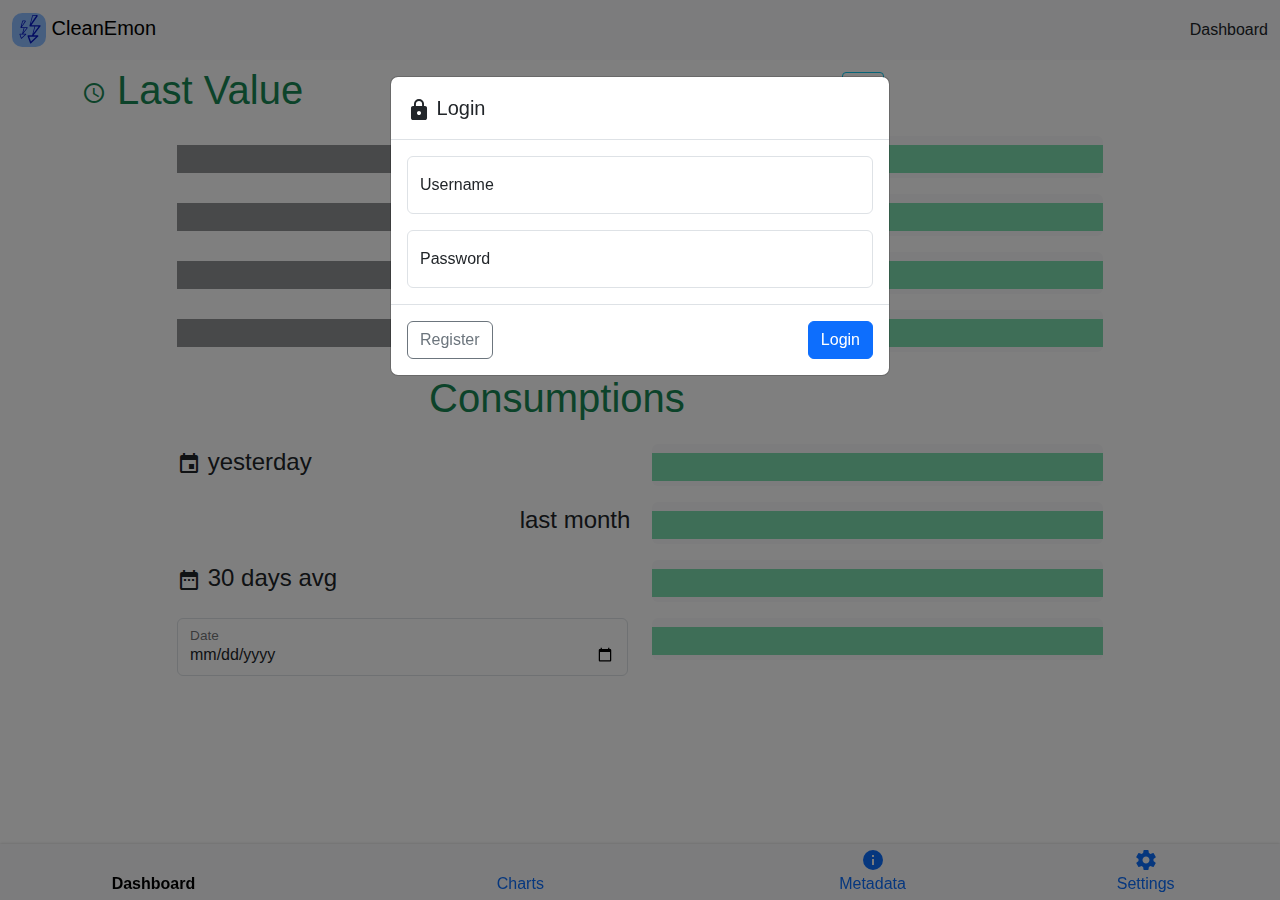
<file: index.html>
<!DOCTYPE html>
<html data-bs-theme="white" lang="en">
  <head>
    <meta charset="utf-8">
    <meta content="width=device-width, initial-scale=1 user-scalable=0" name="viewport">
    <title>Dashboard - CleanEmon</title>
    <meta name="description" content="Clean Emon lets you view disaggregated energy consumption data for home appliances.">
    <meta name=”robots” content="index, follow">
    <meta name="keywords" content="CleanEmon, energy consumption, home appliances consumption, non intrusive load monitoring">
    <meta name="author" content="Konstantinos Mazgaltzidis">
    <link crossorigin="anonymous" href="css/bootstrap.min.css" integrity="sha384-KK94CHFLLe+nY2dmCWGMq91rCGa5gtU4mk92HdvYe+M/SXH301p5ILy+dN9+nJOZ" rel="stylesheet">
    <link crossorigin="anonymous" href="custom_style.css" rel="stylesheet">
    <link href="https://fonts.googleapis.com/icon?family=Material+Icons" rel="stylesheet">
    <link rel="manifest" href="manifest.json">
    <script>
      function isDarkModeEnabled() {
        return window.matchMedia && window.matchMedia('(prefers-color-scheme: dark)').matches
      }
      if (isDarkModeEnabled()) {
        document.documentElement.setAttribute('data-bs-theme', 'dark')
      }
      window.matchMedia('(prefers-color-scheme: dark)').addEventListener('change', event => {
        const newColorScheme = event.matches ? "dark" : "light";
        document.documentElement.setAttribute('data-bs-theme', newColorScheme)
      });
    </script>
    <link rel="apple-touch-icon" href="assets/apple-icon-180.png">
    <meta name="apple-mobile-web-app-capable" content="yes">
    <link rel="apple-touch-startup-image" href="assets/apple-splash-2048-2732.jpg" media="(device-width: 1024px) and (device-height: 1366px) and (-webkit-device-pixel-ratio: 2) and (orientation: portrait)">
    <link rel="apple-touch-startup-image" href="assets/apple-splash-2732-2048.jpg" media="(device-width: 1024px) and (device-height: 1366px) and (-webkit-device-pixel-ratio: 2) and (orientation: landscape)">
    <link rel="apple-touch-startup-image" href="assets/apple-splash-1668-2388.jpg" media="(device-width: 834px) and (device-height: 1194px) and (-webkit-device-pixel-ratio: 2) and (orientation: portrait)">
    <link rel="apple-touch-startup-image" href="assets/apple-splash-2388-1668.jpg" media="(device-width: 834px) and (device-height: 1194px) and (-webkit-device-pixel-ratio: 2) and (orientation: landscape)">
    <link rel="apple-touch-startup-image" href="assets/apple-splash-1536-2048.jpg" media="(device-width: 768px) and (device-height: 1024px) and (-webkit-device-pixel-ratio: 2) and (orientation: portrait)">
    <link rel="apple-touch-startup-image" href="assets/apple-splash-2048-1536.jpg" media="(device-width: 768px) and (device-height: 1024px) and (-webkit-device-pixel-ratio: 2) and (orientation: landscape)">
    <link rel="apple-touch-startup-image" href="assets/apple-splash-1668-2224.jpg" media="(device-width: 834px) and (device-height: 1112px) and (-webkit-device-pixel-ratio: 2) and (orientation: portrait)">
    <link rel="apple-touch-startup-image" href="assets/apple-splash-2224-1668.jpg" media="(device-width: 834px) and (device-height: 1112px) and (-webkit-device-pixel-ratio: 2) and (orientation: landscape)">
    <link rel="apple-touch-startup-image" href="assets/apple-splash-1620-2160.jpg" media="(device-width: 810px) and (device-height: 1080px) and (-webkit-device-pixel-ratio: 2) and (orientation: portrait)">
    <link rel="apple-touch-startup-image" href="assets/apple-splash-2160-1620.jpg" media="(device-width: 810px) and (device-height: 1080px) and (-webkit-device-pixel-ratio: 2) and (orientation: landscape)">
    <link rel="apple-touch-startup-image" href="assets/apple-splash-1290-2796.jpg" media="(device-width: 430px) and (device-height: 932px) and (-webkit-device-pixel-ratio: 3) and (orientation: portrait)">
    <link rel="apple-touch-startup-image" href="assets/apple-splash-2796-1290.jpg" media="(device-width: 430px) and (device-height: 932px) and (-webkit-device-pixel-ratio: 3) and (orientation: landscape)">
    <link rel="apple-touch-startup-image" href="assets/apple-splash-1179-2556.jpg" media="(device-width: 393px) and (device-height: 852px) and (-webkit-device-pixel-ratio: 3) and (orientation: portrait)">
    <link rel="apple-touch-startup-image" href="assets/apple-splash-2556-1179.jpg" media="(device-width: 393px) and (device-height: 852px) and (-webkit-device-pixel-ratio: 3) and (orientation: landscape)">
    <link rel="apple-touch-startup-image" href="assets/apple-splash-1284-2778.jpg" media="(device-width: 428px) and (device-height: 926px) and (-webkit-device-pixel-ratio: 3) and (orientation: portrait)">
    <link rel="apple-touch-startup-image" href="assets/apple-splash-2778-1284.jpg" media="(device-width: 428px) and (device-height: 926px) and (-webkit-device-pixel-ratio: 3) and (orientation: landscape)">
    <link rel="apple-touch-startup-image" href="assets/apple-splash-1170-2532.jpg" media="(device-width: 390px) and (device-height: 844px) and (-webkit-device-pixel-ratio: 3) and (orientation: portrait)">
    <link rel="apple-touch-startup-image" href="assets/apple-splash-2532-1170.jpg" media="(device-width: 390px) and (device-height: 844px) and (-webkit-device-pixel-ratio: 3) and (orientation: landscape)">
    <link rel="apple-touch-startup-image" href="assets/apple-splash-1125-2436.jpg" media="(device-width: 375px) and (device-height: 812px) and (-webkit-device-pixel-ratio: 3) and (orientation: portrait)">
    <link rel="apple-touch-startup-image" href="assets/apple-splash-2436-1125.jpg" media="(device-width: 375px) and (device-height: 812px) and (-webkit-device-pixel-ratio: 3) and (orientation: landscape)">
    <link rel="apple-touch-startup-image" href="assets/apple-splash-1242-2688.jpg" media="(device-width: 414px) and (device-height: 896px) and (-webkit-device-pixel-ratio: 3) and (orientation: portrait)">
    <link rel="apple-touch-startup-image" href="assets/apple-splash-2688-1242.jpg" media="(device-width: 414px) and (device-height: 896px) and (-webkit-device-pixel-ratio: 3) and (orientation: landscape)">
    <link rel="apple-touch-startup-image" href="assets/apple-splash-828-1792.jpg" media="(device-width: 414px) and (device-height: 896px) and (-webkit-device-pixel-ratio: 2) and (orientation: portrait)">
    <link rel="apple-touch-startup-image" href="assets/apple-splash-1792-828.jpg" media="(device-width: 414px) and (device-height: 896px) and (-webkit-device-pixel-ratio: 2) and (orientation: landscape)">
    <link rel="apple-touch-startup-image" href="assets/apple-splash-1242-2208.jpg" media="(device-width: 414px) and (device-height: 736px) and (-webkit-device-pixel-ratio: 3) and (orientation: portrait)">
    <link rel="apple-touch-startup-image" href="assets/apple-splash-2208-1242.jpg" media="(device-width: 414px) and (device-height: 736px) and (-webkit-device-pixel-ratio: 3) and (orientation: landscape)">
    <link rel="apple-touch-startup-image" href="assets/apple-splash-750-1334.jpg" media="(device-width: 375px) and (device-height: 667px) and (-webkit-device-pixel-ratio: 2) and (orientation: portrait)">
    <link rel="apple-touch-startup-image" href="assets/apple-splash-1334-750.jpg" media="(device-width: 375px) and (device-height: 667px) and (-webkit-device-pixel-ratio: 2) and (orientation: landscape)">
    <link rel="apple-touch-startup-image" href="assets/apple-splash-640-1136.jpg" media="(device-width: 320px) and (device-height: 568px) and (-webkit-device-pixel-ratio: 2) and (orientation: portrait)">
    <link rel="apple-touch-startup-image" href="assets/apple-splash-1136-640.jpg" media="(device-width: 320px) and (device-height: 568px) and (-webkit-device-pixel-ratio: 2) and (orientation: landscape)">
  </head>
  <body>
    <nav class="navbar bg-body-tertiary ">
      <div class="container-fluid">
        <a class="navbar-brand" href="index.html">
          <img src="logo.svg" alt="Logo" height="34">
          CleanEmon</a>
        Dashboard
      </div>
    </nav>
    <div class="container">
      <div class="row align-items-center justify-content-start ">
        <div class="col">
          <p class="fs-1 text-success"><i class="material-icons align-middle">schedule</i> Last Value </p>
        </div>
        <div class="col col-4">
          <p><span id="relative_time"></span>
            <button type="button" class="btn btn-outline-info btn-sm" id="realtime_refresh_btn">
              <i class="material-icons align-text-bottom spin">refresh</i>
            </button>
          </p>
        </div>
      </div>
      <div id="realtime_data_divs">
      </div>
    </div>
    <div class="container">
      <div class="row align-items-center justify-content-start">
        <div class="col">
          <p class="fs-1 text-success"><i class="material-icons align-middle">electric_meter</i> Consumptions</p>
        </div>
      </div>
      <div id="views_data_divs">
        <div class="row justify-content-center">
          <div class="col-5">
            <p class="fs-4 text-nowrap"><i class="material-icons align-middle">event</i> yesterday</p>
          </div>
          <div class="col-5">
            <p class="fs-3 green text-nowrap bg-body-tertiary rounded" id="cons_yesterday"><span class="placeholder w-100"></span></p>
          </div>
        </div>
        <div class="row justify-content-center">
          <div class="col-5">
            <p class="fs-4 text-nowrap"><i class="material-icons align-middle">calendar_month</i> last month</p>
          </div>
          <div class="col-5">
            <p class="fs-3 green text-nowrap bg-body-tertiary rounded" id="cons_last_month"><span class="placeholder w-100"></span></p>
          </div>
        </div>
        <div class="row justify-content-center">
          <div class="col-5">
            <p class="fs-4 text-nowrap"><i class="material-icons align-middle">date_range</i> 30 days avg</p>
          </div>
          <div class="col-5">
            <p class="fs-3 green text-nowrap bg-body-tertiary rounded" id="cons_30_day_avg"><span class="placeholder w-100"></span></p>
          </div>
        </div>
        <div class="row justify-content-center">
          <div class="col-5">
            <div class="form-floating">
              <input type="date" class="form-control" id="cons_date_picker">
              <label for="cons_date_picker">Date</label>
            </div>
          </div>
          <div class="col-5">
            <p class="fs-3 green text-nowrap bg-body-tertiary rounded" id="cons_user_defined_date"><span class="placeholder w-100"></span></p>
          </div>
        </div>
      </div>
    </div>
    <nav class="nav">
      <a class="nav__link nav__link--active" href="index.html">
        <i class="material-icons nav__icon">feed</i>
        <span class="nav__text">Dashboard</span>
      </a>
      <a class="nav__link" href="charts.html">
        <i class="material-icons nav__icon">bar_chart</i>
        <span class="nav__text">Charts</span>
      </a>
      <a class="nav__link" href="metadata.html">
        <i class="material-icons nav__icon">info</i>
        <span class="nav__text">Metadata</span>
      </a>
      <a class="nav__link" href="settings.html">
        <i class="material-icons nav__icon">settings</i>
        <span class="nav__text">Settings</span>
      </a>
    </nav>
    <script crossorigin="anonymous" integrity="sha384-ENjdO4Dr2bkBIFxQpeoTz1HIcje39Wm4jDKdf19U8gI4ddQ3GYNS7NTKfAdVQSZe" src="js/bootstrap.bundle.min.js"></script>
    <script type="module" src="code/modal.js"></script>
    <script>
      var exports = {};
    </script>
    <script type="module" src="code/index.js"></script>
    <script>
      if ('serviceWorker' in navigator) {
        navigator.serviceWorker.register('/sw.js', { scope: '/' }).then(reg => {
          reg.addEventListener('updatefound', () => {
            const newWorker = reg.installing;
            newWorker.addEventListener('statechange', () => {
              if (newWorker.state === 'installed') {
                if (navigator.serviceWorker.controller) {
                  // Show update pop-up
                  console.log('New content is available; please refresh.');
                } else {
                  console.log('Content is cached for offline use.');
                }
              }
            });
          });
        }).catch(error => {
          console.error('Error during service worker registration:', error);
        });
      }
    </script>

  </body>
</html>
</file>
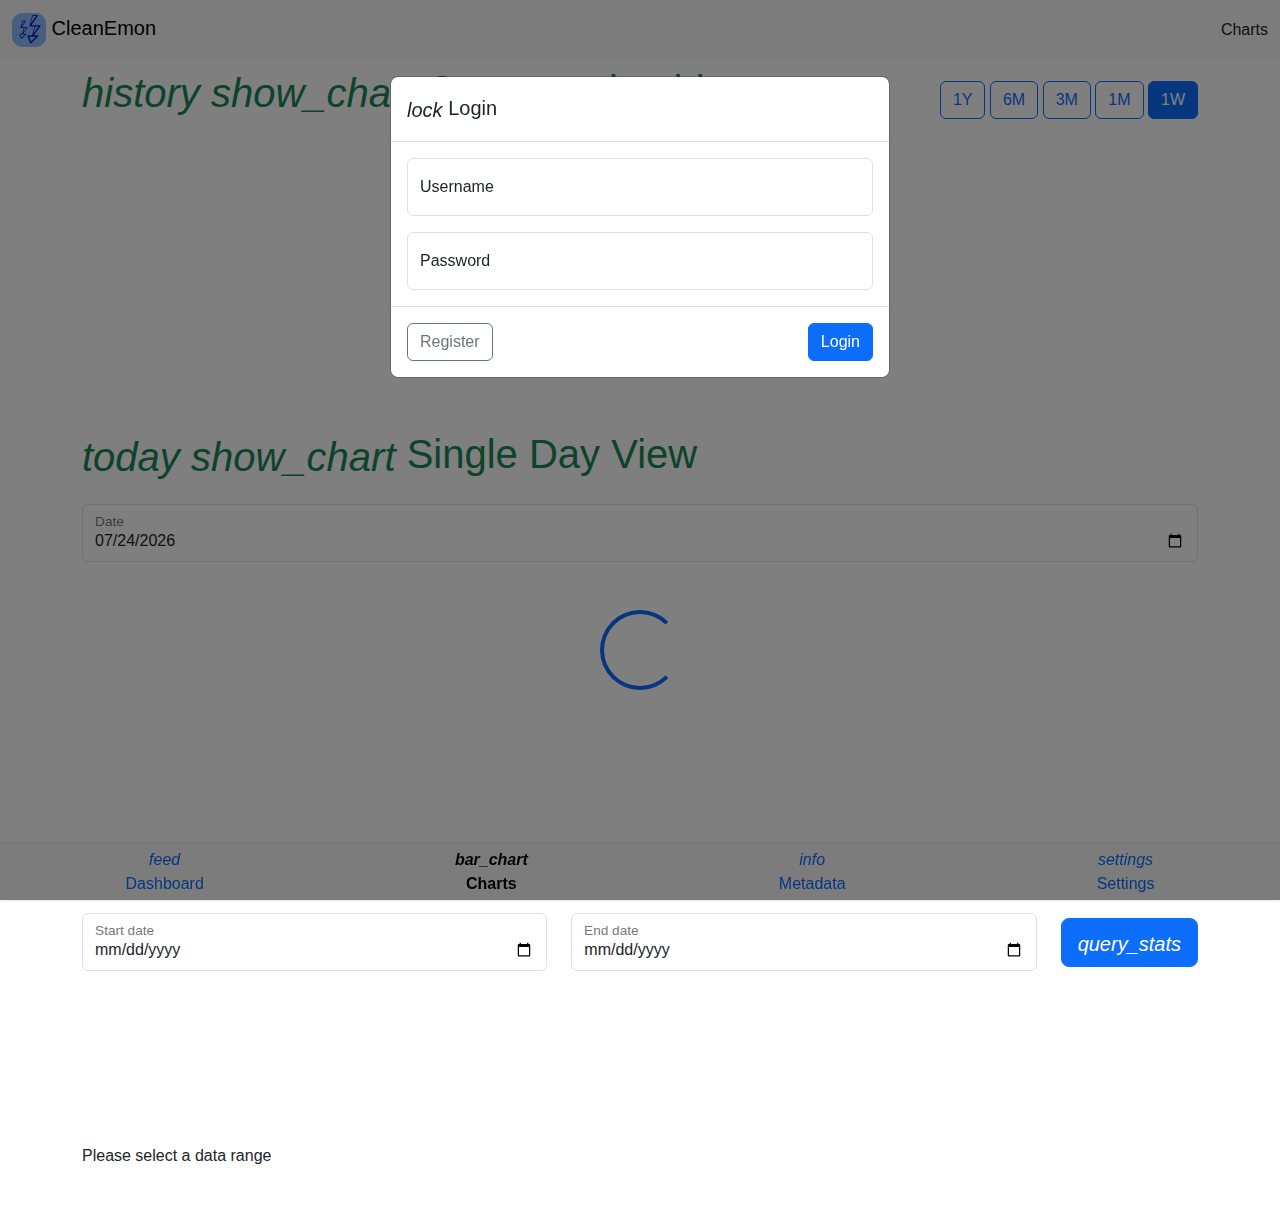
<file: charts.html>
<!doctype html>
<html data-bs-theme="white" lang="en">
<head>
    <meta charset="utf-8">
    <meta content="width=device-width, initial-scale=1 user-scalable=0" name="viewport">
    <title>Charts - CleanEmon</title>
    <meta name="description" content="Clean Emon lets you view disaggregated energy consumption data for home appliances.">
    <meta name=”robots” content="noindex, follow">
    <meta name="keywords" content="CleanEmon, energy consumption, home appliances consumption, non intrusive load monitoring">
    <meta name="author" content="Konstantinos Mazgaltzidis">
    <link crossorigin="anonymous" href="css/bootstrap.min.css"
          integrity="sha384-KK94CHFLLe+nY2dmCWGMq91rCGa5gtU4mk92HdvYe+M/SXH301p5ILy+dN9+nJOZ" rel="stylesheet">
    <link crossorigin="anonymous" href="custom_style.css" rel="stylesheet">
    <link href="https://fonts.googleapis.com/icon?family=Material+Icons" rel="stylesheet">
    <link rel="manifest" href="manifest.json">

    <script>
        function isDarkModeEnabled() {
            return window.matchMedia && window.matchMedia('(prefers-color-scheme: dark)').matches
        }

        if (isDarkModeEnabled()) {
            document.documentElement.setAttribute('data-bs-theme', 'dark')
        }

        window.matchMedia('(prefers-color-scheme: dark)').addEventListener('change', event => {
            const newColorScheme = event.matches ? "dark" : "light";
            document.documentElement.setAttribute('data-bs-theme', newColorScheme)
        });

    </script>
</head>
<body>

<nav class="navbar bg-body-tertiary ">
    <div class="container-fluid">

        <a class="navbar-brand" href="index.html">
            <img src="logo.svg" alt="Logo" height="34">

            CleanEmon</a>
        Charts
    </div>
</nav>
<div class="container">
    <div class="row align-items-center justify-content-end">
        <div class="col">
            <p class="fs-1 text-success text-nowrap"><i class="material-icons align-middle">history show_chart</i> Consumption history</p>
        </div>
        <div class="col col-auto">
            <div class="btn-group-toggle" data-toggle="buttons">
                <input type="radio" class="btn-check" name="inlineRadioOptions" id="inlineRadio1" value="360" autocomplete="off">
                <label class="btn btn-outline-primary" for="inlineRadio1">1Y</label>

                <input type="radio" class="btn-check" name="inlineRadioOptions" id="inlineRadio2" value="180" autocomplete="off">
                <label class="btn btn-outline-primary" for="inlineRadio2">6M</label>

                <input type="radio" class="btn-check" name="inlineRadioOptions" id="inlineRadio3"  value="90" autocomplete="off">
                <label class="btn btn-outline-primary" for="inlineRadio3">3M</label>

                <input type="radio" class="btn-check" name="inlineRadioOptions" id="inlineRadio4" value="30" autocomplete="off">
                <label class="btn btn-outline-primary" for="inlineRadio4">1M</label>

                <input type="radio" class="btn-check" name="inlineRadioOptions" id="inlineRadio5" value="7" autocomplete="off" checked>
                <label class="btn btn-outline-primary" for="inlineRadio5">1W</label>
            </div>

        </div>



    </div>
    <div id="image-placeholder_consumption_history" class="d-flex justify-content-center">
    </div>
    <div class="chart-container" style="position: relative;">
        <canvas id="consumption_history_canvas"></canvas>
    </div>
    <div class="row align-items-center justify-content-start ">
        <div class="col">
            <p class="fs-1 text-success"><i class="material-icons align-middle">today show_chart</i> Single Day View</p>
        </div>
    </div>
    <div>

        <div class="form-floating">
            <input type="date" class="form-control" id="date_picker" placeholder="Date">
            <label for="date_picker">Date</label>
        </div>
        <div id="image-placeholder" class="d-flex justify-content-center">

        </div>
    </div>

    <div>
        <canvas id="dayChart"></canvas>
    </div>

    <div class="row align-items-center justify-content-end">
        <div class="col">
            <p class="fs-2 text-success text-nowrap"><i class="material-icons align-middle">show_chart</i> Appliances Consumptions</p>
        </div>
    </div>

    <div class="row align-items-center">
        <div class="col">
            <div class="form-floating">
                <input type="date" class="form-control" id="appliances_date_picker_start" placeholder="Date">
                <label for="appliances_date_picker_start">Start date</label>
            </div>
        </div>
        <div class="col">
            <div class="form-floating">
                <input type="date" class="form-control" id="appliances_date_picker_end" placeholder="Date">
                <label for="appliances_date_picker_end">End date</label>
            </div>
        </div>

        <div class = "col-auto">
            <button type="button" class="btn btn-primary btn-lg" id="button_query_appliances_consumptions"><i class="material-icons align-middle">query_stats</i></button>
        </div>
    </div>

    <div>
        <canvas id="appliancesChart"></canvas>
    </div>

    <div class="row mt-3">
        <div id="Appliances_Consumptions_list">
            Please select a data range
        </div>

    </div>




    <script src="https://cdn.jsdelivr.net/npm/chart.js"></script>
<!--    <script src="https://cdn.jsdelivr.net/npm/hammerjs@2.0.8"></script>-->
<!--    <script src="https://cdnjs.cloudflare.com/ajax/libs/chartjs-plugin-zoom/2.0.1/chartjs-plugin-zoom.min.js" integrity="sha512-wUYbRPLV5zs6IqvWd88HIqZU/b8TBx+I8LEioQ/UC0t5EMCLApqhIAnUg7EsAzdbhhdgW07TqYDdH3QEXRcPOQ==" crossorigin="anonymous" referrerpolicy="no-referrer"></script>-->

</div>


<nav class="nav">
    <a class="nav__link" href="index.html">
        <i class="material-icons nav__icon">feed</i>
        <span class="nav__text">Dashboard</span>
    </a>
    <a class="nav__link nav__link--active" href="charts.html">
        <i class="material-icons nav__icon">bar_chart</i>
        <span class="nav__text">Charts</span>
    </a>

    <a class="nav__link" href="metadata.html">
        <i class="material-icons nav__icon">info</i>
        <span class="nav__text">Metadata</span>
    </a>

    <a class="nav__link" href="settings.html">
        <i class="material-icons nav__icon">settings</i>
        <span class="nav__text">Settings</span>
    </a>
</nav>


<script crossorigin="anonymous"
        integrity="sha384-ENjdO4Dr2bkBIFxQpeoTz1HIcje39Wm4jDKdf19U8gI4ddQ3GYNS7NTKfAdVQSZe"
        src="js/bootstrap.bundle.min.js"></script>
<script src="https://cdn.jsdelivr.net/npm/chartjs-adapter-date-fns/dist/chartjs-adapter-date-fns.bundle.min.js"></script>

<script type="module" src="code/modal.js"></script>
<script type="module" src="code/charts.js"></script>
<script>
    if ('serviceWorker' in navigator) {
        navigator.serviceWorker.register('/sw.js', { scope: '/' }).then(reg => {
            reg.addEventListener('updatefound', () => {
                const newWorker = reg.installing;
                newWorker.addEventListener('statechange', () => {
                    if (newWorker.state === 'installed') {
                        if (navigator.serviceWorker.controller) {
                            // Show update pop-up
                            console.log('New content is available; please refresh.');
                        } else {
                            console.log('Content is cached for offline use.');
                        }
                    }
                });
            });
        }).catch(error => {
            console.error('Error during service worker registration:', error);
        });
    }
</script>
</body>
</html>
</file>
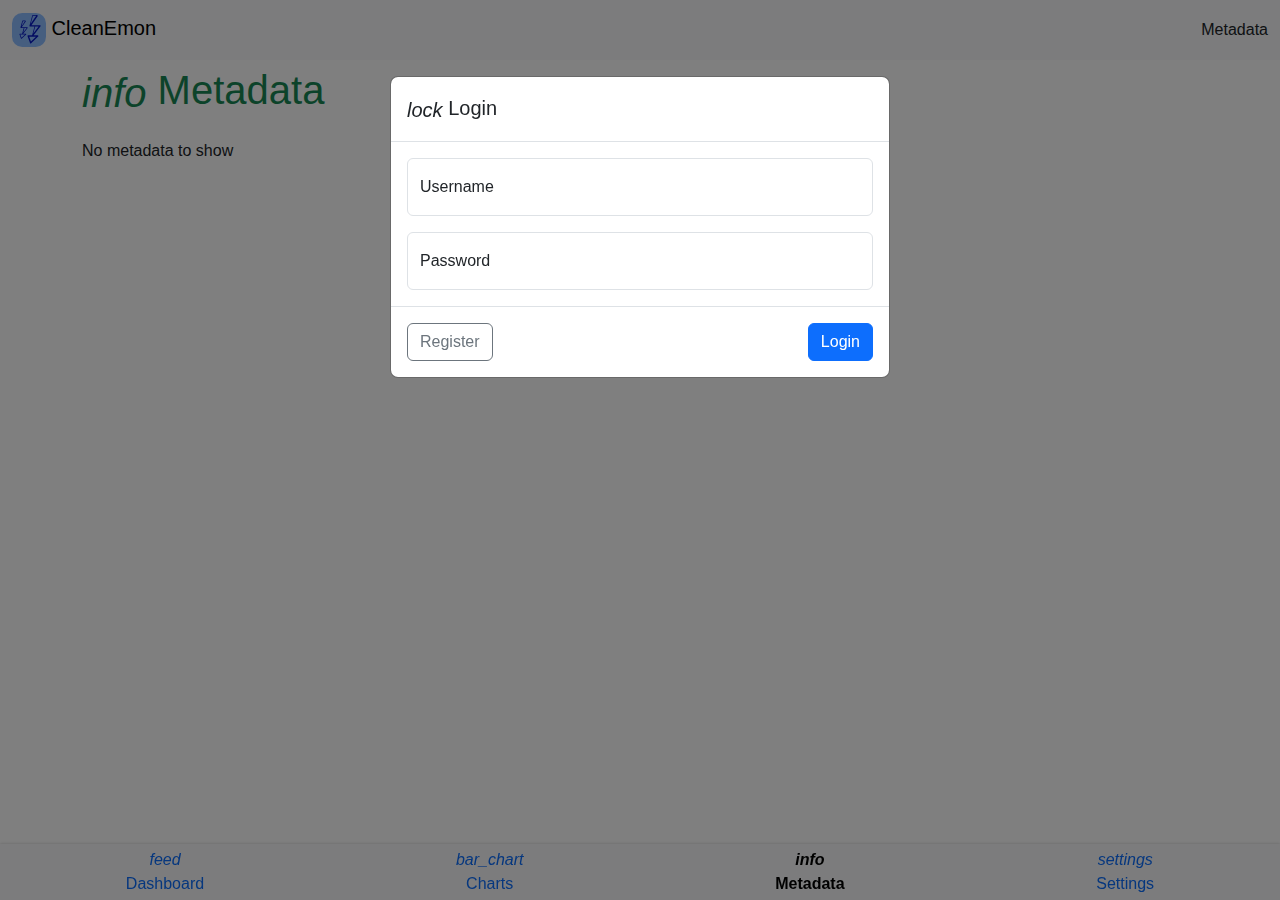
<file: metadata.html>
<!doctype html>
<html data-bs-theme="white" lang="en">
<head>
    <meta charset="utf-8">
    <meta content="width=device-width, initial-scale=1 user-scalable=0" name="viewport">
    <title>Metadata - CleanEmon</title>
    <meta name="description" content="Clean Emon lets you view disaggregated energy consumption data for home appliances.">
    <meta name=”robots” content="noindex, follow">
    <meta name="keywords" content="CleanEmon, energy consumption, home appliances consumption, non intrusive load monitoring">
    <meta name="author" content="Konstantinos Mazgaltzidis">
    <link crossorigin="anonymous" href="css/bootstrap.min.css"
          integrity="sha384-KK94CHFLLe+nY2dmCWGMq91rCGa5gtU4mk92HdvYe+M/SXH301p5ILy+dN9+nJOZ" rel="stylesheet">
    <link crossorigin="anonymous" href="custom_style.css" rel="stylesheet">
    <link href="https://fonts.googleapis.com/icon?family=Material+Icons" rel="stylesheet">
    <link rel="manifest" href="manifest.json">

    <script>
        function isDarkModeEnabled() {
            return window.matchMedia && window.matchMedia('(prefers-color-scheme: dark)').matches
        }

        if (isDarkModeEnabled()) {
            document.documentElement.setAttribute('data-bs-theme', 'dark')
        }

        window.matchMedia('(prefers-color-scheme: dark)').addEventListener('change', event => {
            const newColorScheme = event.matches ? "dark" : "light";
            document.documentElement.setAttribute('data-bs-theme', newColorScheme)
        });

    </script>
</head>
<body>

<nav class="navbar bg-body-tertiary ">
    <div class="container-fluid">

        <a class="navbar-brand" href="index.html">
            <img src="logo.svg" alt="Logo" height="34">

            CleanEmon</a>
        Metadata
    </div>
</nav>
<div class="container">
    <div class="row align-items-center justify-content-start ">
        <div class="col">
            <p class="fs-1 text-success"><i class="material-icons align-middle">info</i> Metadata</p>
        </div>
    </div>
    <div id="metadata_divs">
        No metadata to show
    </div>
</div>

<!-- Modal -->
<div class="modal fade" id="staticBackdrop" tabindex="-1" aria-labelledby="exampleModalLabel" aria-hidden="true">
    <div class="modal-dialog">
        <div class="modal-content">
            <div class="modal-header">
                <h1 class="modal-title fs-5" id="staticBackdropLabel">Edit field</h1>
                <button type="button" class="btn-close" id="modalCloseX" data-bs-dismiss="modal" aria-label="Close"></button>
            </div>
            <div class="modal-body">
                <div class="form mb-3">
                    <input type="text" class="form-control font-monospace" id="modalInputFieldName" disabled value="Water">
                </div>
                <div class="form" id="modalInputDiv">
                    <input class="form-control font-monospace" id="modalInputFieldValue">

                    <select class="form-select font-monospace" id="modalInputFieldSelect">
                        <option>Yes</option>
                    </select>

                </div>


                    <div class="alert alert-danger mt-4 mb-0 d-none"  role="alert" id="modalErrorMessage">
                        <i class="material-icons align-middle">error</i>
                        <span id="modalErrorMessageText"></span>
                    </div>


            </div>
            <div class="modal-footer">
                <button type="button" class="btn btn-secondary" data-bs-dismiss="modal">Close</button>
                <button type="button" class="btn btn-primary" id="modalUpdateButton">Update</button>
            </div>
        </div>
    </div>
</div>
<nav class="nav">
    <a class="nav__link" href="index.html">
        <i class="material-icons nav__icon">feed</i>
        <span class="nav__text">Dashboard</span>
    </a>
    <a class="nav__link" href="charts.html">
        <i class="material-icons nav__icon">bar_chart</i>
        <span class="nav__text">Charts</span>
    </a>

    <a class="nav__link  nav__link--active" href="metadata.html">
        <i class="material-icons nav__icon">info</i>
        <span class="nav__text">Metadata</span>
    </a>

    <a class="nav__link" href="settings.html">
        <i class="material-icons nav__icon">settings</i>
        <span class="nav__text">Settings</span>
    </a>
</nav>


<script crossorigin="anonymous"
        integrity="sha384-ENjdO4Dr2bkBIFxQpeoTz1HIcje39Wm4jDKdf19U8gI4ddQ3GYNS7NTKfAdVQSZe"
        src="js/bootstrap.bundle.min.js"></script>
<script type="module"  src="code/modal.js"></script>
<script type="module" src="code/metadata.js"></script>
<script>
    if ('serviceWorker' in navigator) {
        navigator.serviceWorker.register('/sw.js', { scope: '/' }).then(reg => {
            reg.addEventListener('updatefound', () => {
                const newWorker = reg.installing;
                newWorker.addEventListener('statechange', () => {
                    if (newWorker.state === 'installed') {
                        if (navigator.serviceWorker.controller) {
                            // Show update pop-up
                            console.log('New content is available; please refresh.');
                        } else {
                            console.log('Content is cached for offline use.');
                        }
                    }
                });
            });
        }).catch(error => {
            console.error('Error during service worker registration:', error);
        });
    }
</script>
</body>
</html>
</file>
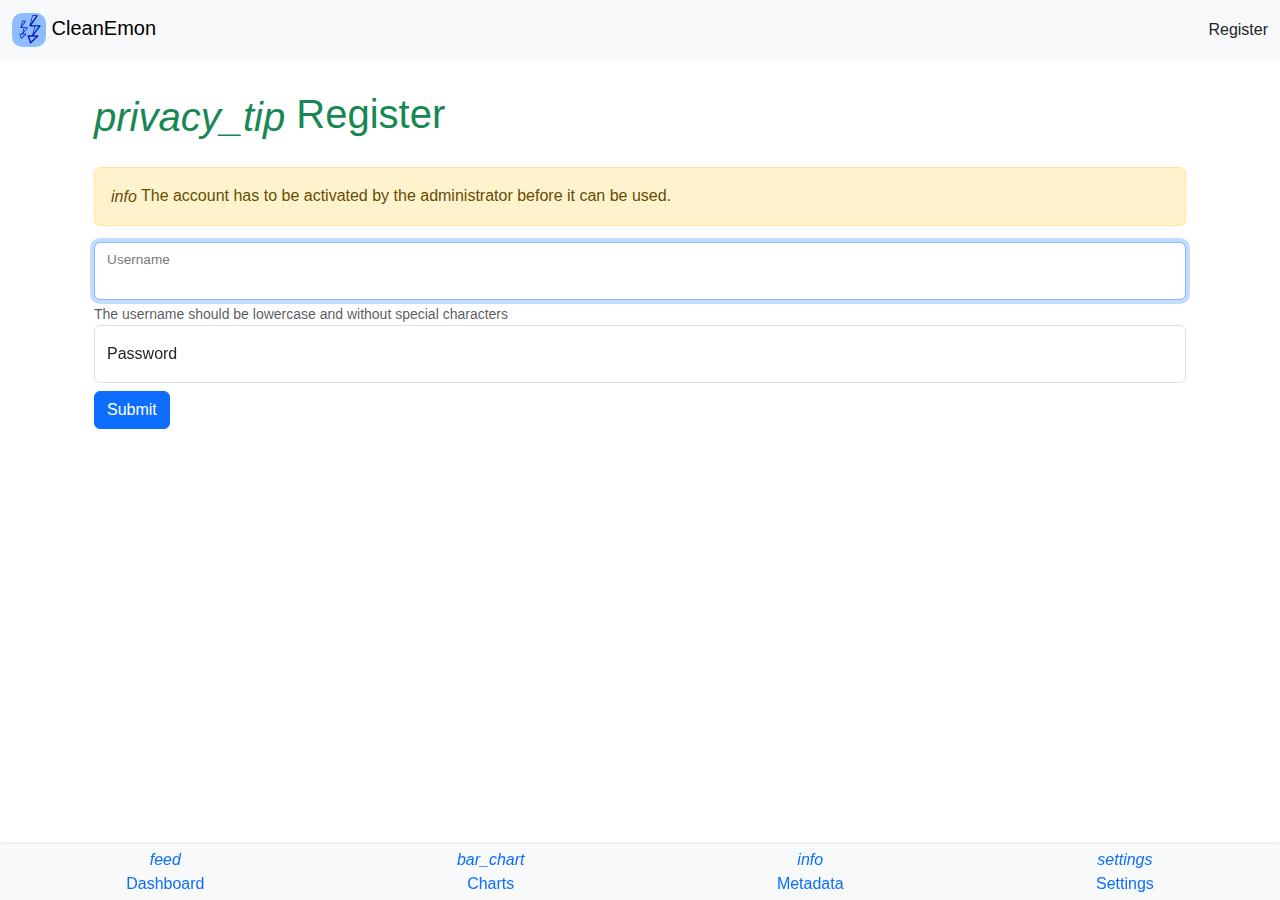
<file: register.html>
<!doctype html>
<html data-bs-theme="white" lang="en">
<head>
    <meta charset="utf-8">
    <meta content="width=device-width, initial-scale=1 user-scalable=0" name="viewport">
    <title>Register - CleanEmon</title>
    <meta name="description" content="Clean Emon lets you view disaggregated energy consumption data for home appliances.">
    <meta name=”robots” content="noindex, follow">
    <meta name="keywords" content="CleanEmon, energy consumption, home appliances consumption, non intrusive load monitoring">
    <meta name="author" content="Konstantinos Mazgaltzidis">
    <link crossorigin="anonymous" href="css/bootstrap.min.css"
          integrity="sha384-KK94CHFLLe+nY2dmCWGMq91rCGa5gtU4mk92HdvYe+M/SXH301p5ILy+dN9+nJOZ" rel="stylesheet">
    <link crossorigin="anonymous" href="custom_style.css" rel="stylesheet">
    <link href="https://fonts.googleapis.com/icon?family=Material+Icons" rel="stylesheet">
    <link rel="manifest" href="manifest.json">

    <script>
        function isDarkModeEnabled() {
            return window.matchMedia && window.matchMedia('(prefers-color-scheme: dark)').matches
        }

        if (isDarkModeEnabled()) {
            document.documentElement.setAttribute('data-bs-theme', 'dark')
        }

        window.matchMedia('(prefers-color-scheme: dark)').addEventListener('change', event => {
            const newColorScheme = event.matches ? "dark" : "light";
            document.documentElement.setAttribute('data-bs-theme', newColorScheme)
        });

    </script>
</head>
<body>

<nav class="navbar bg-body-tertiary ">
    <div class="container-fluid">

        <a class="navbar-brand" href="index.html">
            <img src="logo.svg" alt="Logo" height="34">

            CleanEmon</a>
        Register
    </div>
</nav>
<div class="container px-4">

    <div class="row align-items-center justify-content-start mt-4">
        <div class="col">
            <p class="fs-1 text-success"> <i class="material-icons align-middle">privacy_tip</i> Register</p>
        </div>
    </div>
    <div class="alert alert-warning mt-1 mb-3" role="alert">
        <i class="material-icons align-middle">info</i>
        The account has to be activated by the administrator before it can be used.
    </div>
    <div>
        <form id="login-form">
        <div class="form-floating ">
            <input type="text" class="form-control" id="username" placeholder="Username" autocapitalize="off" autofocus>
            <label for="username">Username</label>
            <div id="usernameHelp" class="form-text">The username should be lowercase and without special characters</div>
        </div>
        <div class="form-floating">
            <input type="password" class="form-control" id="password" placeholder="Password">
            <label for="password">Password</label>
        </div>

        <div class="mt-2">
            <button type="submit" class="btn btn-primary">Submit</button>
        </div>
        </form>
        <div id="messagePlaceholder">
        </div>

    </div>





</div>







<nav class="nav">
    <a class="nav__link" href="index.html">
        <i class="material-icons nav__icon">feed</i>
        <span class="nav__text">Dashboard</span>
    </a>
    <a class="nav__link" href="charts.html">
        <i class="material-icons nav__icon">bar_chart</i>
        <span class="nav__text">Charts</span>
    </a>

    <a class="nav__link" href="metadata.html">
        <i class="material-icons nav__icon">info</i>
        <span class="nav__text">Metadata</span>
    </a>

    <a class="nav__link" href="settings.html">
        <i class="material-icons nav__icon">settings</i>
        <span class="nav__text">Settings</span>
    </a>
</nav>



<script crossorigin="anonymous"
        integrity="sha384-ENjdO4Dr2bkBIFxQpeoTz1HIcje39Wm4jDKdf19U8gI4ddQ3GYNS7NTKfAdVQSZe"
        src="js/bootstrap.bundle.min.js"></script>
<script type="module" src="code/register.js"></script>
<script>
    if ('serviceWorker' in navigator) {
        navigator.serviceWorker.register('/sw.js', { scope: '/' }).then(reg => {
            reg.addEventListener('updatefound', () => {
                const newWorker = reg.installing;
                newWorker.addEventListener('statechange', () => {
                    if (newWorker.state === 'installed') {
                        if (navigator.serviceWorker.controller) {
                            // Show update pop-up
                            console.log('New content is available; please refresh.');
                        } else {
                            console.log('Content is cached for offline use.');
                        }
                    }
                });
            });
        }).catch(error => {
            console.error('Error during service worker registration:', error);
        });
    }
</script>
</body>
</html>
</file>
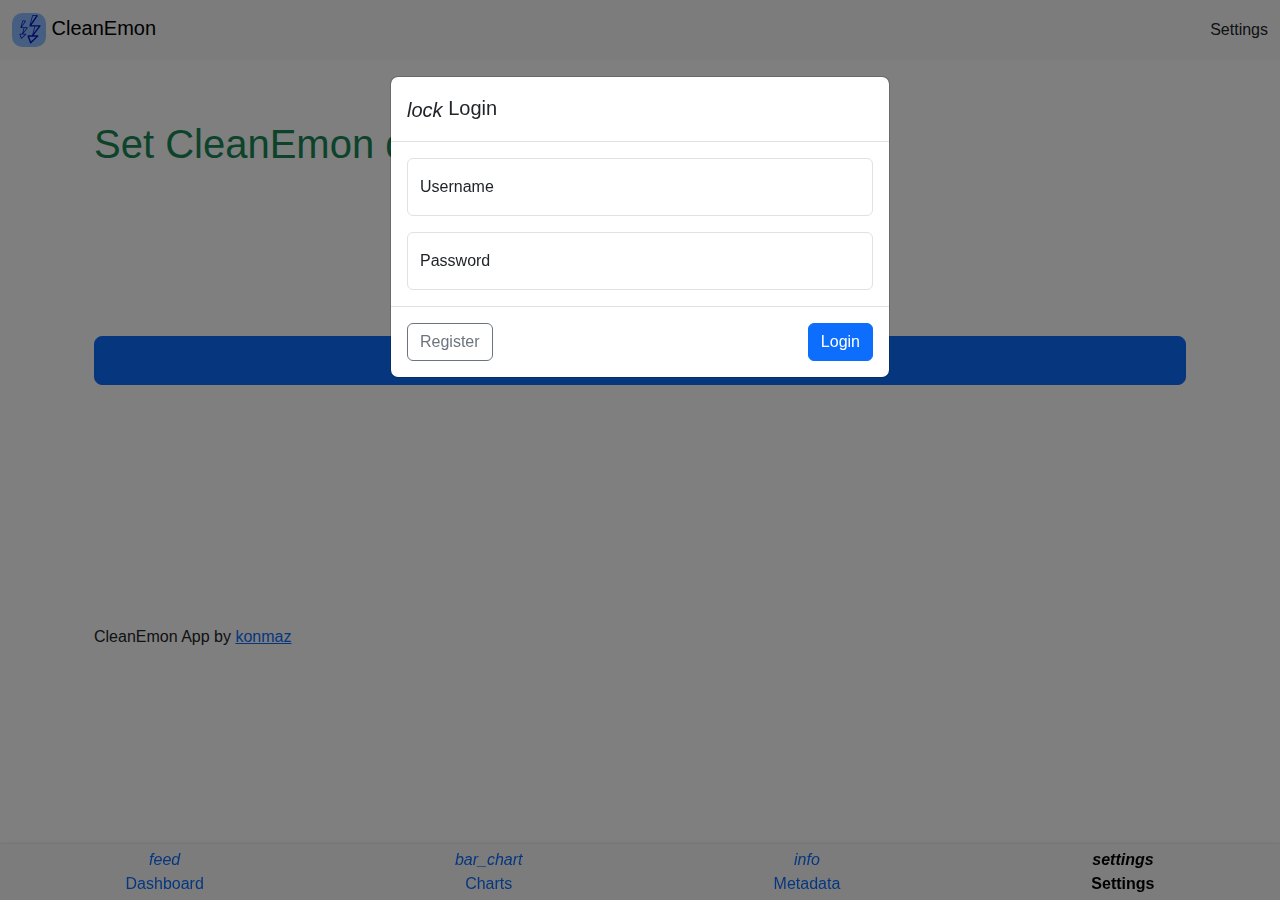
<file: settings.html>
<!doctype html>
<html data-bs-theme="white" lang="en">
<head>
    <meta charset="utf-8">
    <meta content="width=device-width, initial-scale=1 user-scalable=0" name="viewport">
    <title>Settings - CleanEmon</title>
    <meta name="description" content="Clean Emon lets you view disaggregated energy consumption data for home appliances.">
    <meta name=”robots” content="noindex, follow">
    <meta name="keywords" content="CleanEmon, energy consumption, home appliances consumption, non intrusive load monitoring">
    <meta name="author" content="Konstantinos Mazgaltzidis">
    <link crossorigin="anonymous" href="css/bootstrap.min.css"
          integrity="sha384-KK94CHFLLe+nY2dmCWGMq91rCGa5gtU4mk92HdvYe+M/SXH301p5ILy+dN9+nJOZ" rel="stylesheet">
    <link crossorigin="anonymous" href="custom_style.css" rel="stylesheet">
    <link href="https://fonts.googleapis.com/icon?family=Material+Icons" rel="stylesheet">
    <link rel="manifest" href="manifest.json">

    <script>
        function isDarkModeEnabled() {
            return window.matchMedia && window.matchMedia('(prefers-color-scheme: dark)').matches
        }

        if (isDarkModeEnabled()) {
            document.documentElement.setAttribute('data-bs-theme', 'dark')
        }

        window.matchMedia('(prefers-color-scheme: dark)').addEventListener('change', event => {
            const newColorScheme = event.matches ? "dark" : "light";
            document.documentElement.setAttribute('data-bs-theme', newColorScheme)
        });

    </script>
</head>
<body>

<nav class="navbar bg-body-tertiary ">
    <div class="container-fluid">

        <a class="navbar-brand" href="index.html">
            <img src="logo.svg" alt="Logo" height="34">

            CleanEmon</a>
        Settings
    </div>
</nav>
<div class="container px-4">
    <div class ="row align-items-center justify-content-start text-end mt-3 mb-1" >
        <span style="visibility: hidden" id="account_login_info">
            <i class="material-icons align-middle">account_circle</i> <span class="font-monospace" id="username">admin</span>
            <button type="button" class="btn btn-outline-info btn-sm" id="logout_button" title="logout">
              <i class="material-icons align-text-bottom spin">logout</i>
            </button>

        </span>
    </div>
    <div class="row align-items-center justify-content-start">
        <div class="col">
            <p class="fs-1 text-success">Set CleanEmon device</p>
        </div>
    </div>
    <div class="row align-items-center justify-content-start ">
        <div class="col">
            <ul class="list-group" id="devices_list">
            </ul>
        </div>
    </div>

    <div class="row mt-5">
        <div class="col d-grid gap-2">
            <button type="button" class="btn btn-primary btn-lg" id ="install_button"><i class="material-icons align-middle">install_mobile</i> Install app</button>
        </div>
    </div>

    <div class="row mt-5">
        <div class="col d-grid gap-2">
            <button type="button" class="btn btn-primary btn-lg" id ="clear_caches"><i class="material-icons align-middle">delete_sweep</i> Clear cache</button>
        </div>
    </div>

    <div class="row" style="margin-top: 15em">
        <p class="text-monospace ">CleanEmon App by <a href="https://github.com/konmaz">konmaz</a></p>
    </div>



</div>
<script>
    document.getElementById('install_button').style.visibility = 'hidden';
    window.addEventListener('beforeinstallprompt', (e) => {
        // Prevent Chrome 67 and earlier from automatically showing the prompt
        e.preventDefault();
        // Stash the event so it can be triggered later.
        deferredPrompt = e;
        // Show the install button
        document.getElementById('install_button').style.visibility = 'visible';
    });

    // Add click event listener to install button
    document.getElementById('install_button').addEventListener('click', (e) => {
        // Show the install prompt
        deferredPrompt.prompt();
        // Wait for the user to respond to the prompt
        deferredPrompt.userChoice.then((choiceResult) => {
            if (choiceResult.outcome === 'accepted') {
                console.log('User installed the app');
            } else {
                console.log('User dismissed the install prompt');
            }
            // Clear the deferredPrompt variable
            deferredPrompt = null;
            // Hide the install button
            installButton.style.display = 'none';
        });
    });

    document.getElementById('clear_caches').addEventListener('click', (e) => {
        caches.keys().then(function(names) {
            for (let name of names)
                caches.delete(name);
        });
    });
</script>







<nav class="nav">
    <a class="nav__link" href="index.html">
        <i class="material-icons nav__icon">feed</i>
        <span class="nav__text">Dashboard</span>
    </a>
    <a class="nav__link" href="charts.html">
        <i class="material-icons nav__icon">bar_chart</i>
        <span class="nav__text">Charts</span>
    </a>

    <a class="nav__link" href="metadata.html">
        <i class="material-icons nav__icon">info</i>
        <span class="nav__text">Metadata</span>
    </a>

    <a class="nav__link nav__link--active" href="settings.html">
        <i class="material-icons nav__icon">settings</i>
        <span class="nav__text">Settings</span>
    </a>
</nav>



<script crossorigin="anonymous"
        integrity="sha384-ENjdO4Dr2bkBIFxQpeoTz1HIcje39Wm4jDKdf19U8gI4ddQ3GYNS7NTKfAdVQSZe"
        src="js/bootstrap.bundle.min.js"></script>


<script type="module"  src="code/settings.js"></script>
<script>
    if ('serviceWorker' in navigator) {
        navigator.serviceWorker.register('/sw.js', { scope: '/' }).then(reg => {
            reg.addEventListener('updatefound', () => {
                const newWorker = reg.installing;
                newWorker.addEventListener('statechange', () => {
                    if (newWorker.state === 'installed') {
                        if (navigator.serviceWorker.controller) {
                            // Show update pop-up
                            console.log('New content is available; please refresh.');
                        } else {
                            console.log('Content is cached for offline use.');
                        }
                    }
                });
            });
        }).catch(error => {
            console.error('Error during service worker registration:', error);
        });
    }
</script>
</body>
</html>
</file>
<file: custom_style.css>
:root{
    --bs-body-font-family: 'Roboto', sans-serif;
}
body {
    margin: 0 0 55px 0;
}


.nav {
    position: fixed;
    bottom: 0;
    width: 100%;
    height: 3.5rem;
    box-shadow: 0 0 3px rgba(0, 0, 0, 0.2);
    display: flex;
    overflow-x: auto;
    z-index: 2;

    --bs-bg-opacity: 1;
    background-color: rgba(var(--bs-tertiary-bg-rgb),var(--bs-bg-opacity))!important;

}

.nav__link {
    display: flex;
    flex-direction: column;
    align-items: center;
    justify-content: center;
    flex-grow: 1;
    min-width: 2em;
    overflow: hidden;
    white-space: nowrap;
    font-family: sans-serif;
    font-size: 1rem;
    text-decoration: none;
    -webkit-tap-highlight-color: transparent;
    transition: background-color 0.1s ease-in-out;
}

.nav__link:hover {
    background-color: var(--bs-primary-bg-subtle);
}

.nav__link--active {
    color: var(--bs-emphasis-color);
    font-weight: bold;
}

.green {
    color:rgb(0 191 99);
}

.blue {
    color:#004AAD;
}
</file>
